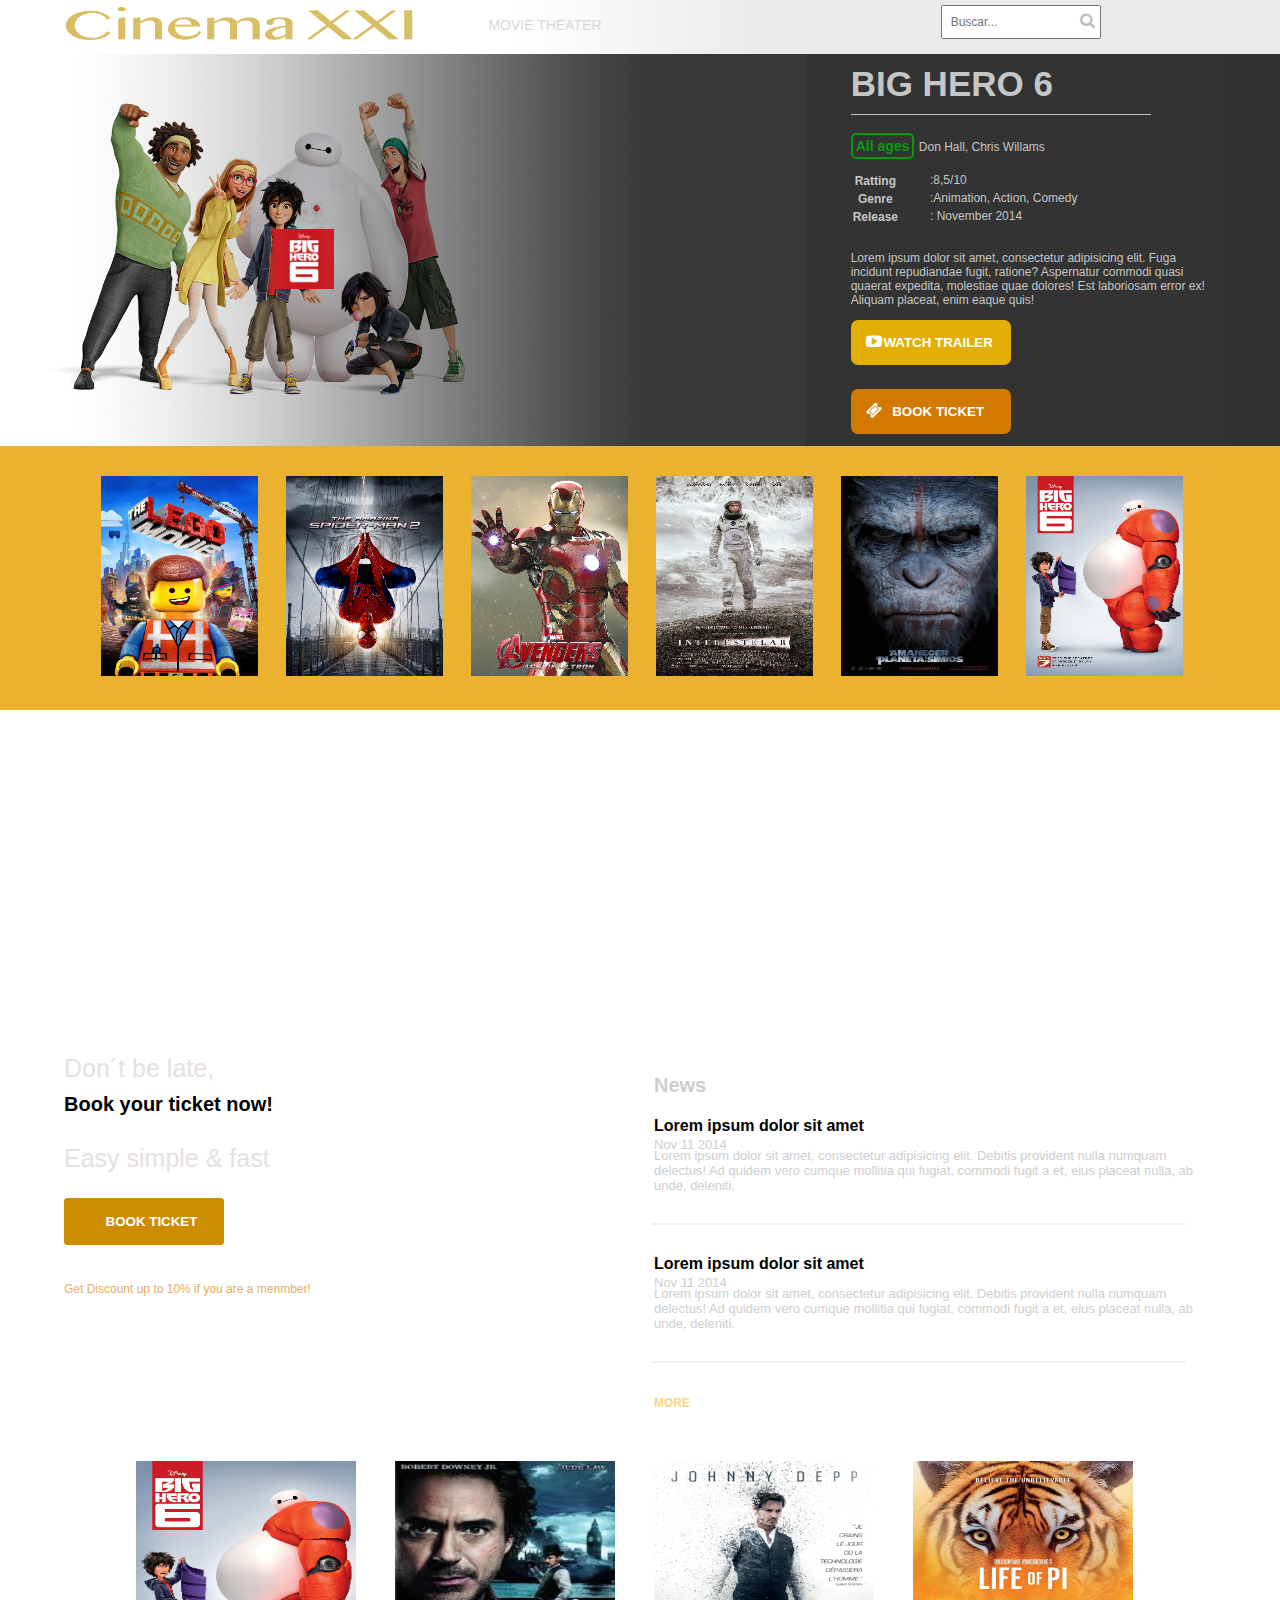
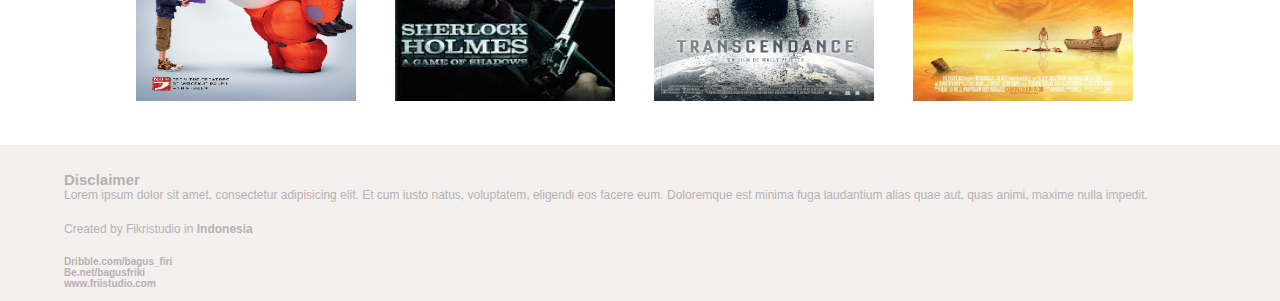
<file: index.html>
<!DOCTYPE html>
<html lang="en">
<head>
  <meta charset="UTF-8">
  <title>Cinema</title>
  <!-- Ingresa tu código aqui -->
  <link rel="stylesheet" href="css/grid-system.css">
  <link rel="stylesheet" href="css/utilities.css">
  <link rel="stylesheet" href="font-awesome/css/font-awesome.css">
  <link rel="stylesheet" href="font-awesome/css/font-awesome.min.css">
  <link rel="stylesheet" href="css/style.css">
</head>
<body>
  
  <!--------------------------------------------------------------------------------------------------------------------HEADER-->
<header>
    <div class="container-fluid">
       <div class="row">
          <div class="col-8">
             <img src="img/logo.png" alt="logo">
             <span>MOVIE THEATER</span>
          </div>
          <div class="col-4 img-info">
             <div class="search-box"> <!---Para que el icono este dentro del box de busqueda-->
             <input type="text" name="search_box" placeholder="Buscar...">
             <i class="fa fa-search"></i><!--Tambien se puede utilizar <span>, fa(etiqueta que prepara) fa-search(etiqueta con icono)-->
            </div>
          </div>
       </div>
    </div>
</header> 
    <!-----------------------------------------------------------------------------------------------------------------------HERO--> 
<section class="hero">
    <div class="container-fluid">
        <div class="row banner">
            <div class="col-8">
                <img  class="logo" src="img/icono.jpg" width="100" alt="">  
            </div>
            <div class="col-4 info">
                <h1>BIG HERO 6</h1>
                <span>All ages</span> <p>Don Hall, Chris Willams</p> <br>
                <table>
                    <tr><!--table row, fila---<th> para encabezados----->
                       <th>Ratting</th>
                       <td>:8,5/10</td>
                    </tr>
                    <tr>
                        <th>Genre</th>
                        <td>:Animation, Action, Comedy</td>
                    </tr>
                    <tr>
                        <th>Release</th>
                        <td>: November 2014</td>
                    </tr>
                </table>
                <p>Lorem ipsum dolor sit amet, consectetur adipisicing elit. Fuga incidunt repudiandae fugit, ratione? Aspernatur commodi quasi quaerat expedita, molestiae quae dolores! Est laboriosam error ex! Aliquam placeat, enim eaque quis!</p>
                 
                 <input type="button" value="WATCH TRAILER"><i class="fa fa-youtube-play"></i> <br>
                  <button>BOOK TICKET</button><i class="fa fa-ticket"></i>
            
            </div>
        </div>
    </div>
</section>
           
    <!---------------------------------------------------------------------------------------------------------------------ESTRENOS-->
<section class="estrenos">
    <div class="container-fluid">
        <div class="row estreno">
            <div class="col-2"><img src="img/imagen1.jpg" alt=""></div>
            <div class="col-2"><img src="img/imagen2.jpg" alt=""></div>
            <div class="col-2"><img src="img/imagen3.jpg" alt=""></div>
            <div class="col-2"><img src="img/imagen4.jpg" alt=""></div>
            <div class="col-2"><img src="img/imagen5.jpg" alt=""></div>
            <div class="col-2"><img src="img/imagen6.jpg" alt=""></div> <!-- div.col-2*6>img[src=img/imagen$.jpg]-->
        </div>          
    </div>
</section>
     <!----------------------------------------------------------------------------------------------------------------------TRAILER-->
<section class="trailer">
    <iframe width="100%" height="315" src="https://www.youtube.com/embed/HSzx-zryEgM?rel=0&amp;controls=0" frameborder="0" allowfullscreen></iframe>
    
</section>          
    <!---------------------------------------------------------------------------------------------------------------------CONTENIDO-->
<section class="contenido">
    <div class="container-fluid">
       <div class="row">
          <div class="col-6">
             <small>Don´t be late,</small>
              <h1> Book your ticket now! </h1> <br>
             <small>Easy simple & fast </small><br>
             <button>BOOK TICKET</button><i class="fa fa-ticket"></i>
             <h2>Get Discount up to <strong>10%</strong> if you are a menmber!</h2>
              
          </div>
          <div class="col-6">
              <h3>News</h3>
              <ul>
                  <li>
                     <h4>Lorem ipsum dolor sit amet</h4>
                        <span class="fecha">Nov 11 2014</span>
                            <p>Lorem ipsum dolor sit amet, consectetur adipisicing elit. Debitis provident nulla numquam delectus! Ad quidem vero cumque mollitia qui fugiat, commodi fugit a et, eius placeat nulla, ab unde, deleniti.</p>
                     
                  </li>
                  
                  <hr>
                  
                  <li>
                     <h4>Lorem ipsum dolor sit amet</h4>
                        <span class="fecha">Nov 11 2014</span>
                            <p>Lorem ipsum dolor sit amet, consectetur adipisicing elit. Debitis provident nulla numquam delectus! Ad quidem vero cumque mollitia qui fugiat, commodi fugit a et, eius placeat nulla, ab unde, deleniti.</p>
                         
                  </li>
                   <hr>
              </ul>
              <a  class="more" href="#">MORE</a>
          </div>          
       </div>
    </div>    
</section>
    
<!-----------------------------------------------------------------------------------------------------------------------CARTELERA-->
<section class="cartelera"> <!--section.cartelera>div.container>div.row>(div.col-3*4>img[src=img/imagen$.jpg])-->
     <div class="container-fluid">
         <div class="row">
             <div class="col-3">
                 <img src="img/imagen6.jpg" alt="">
             </div>
             <div class="col-3">
                 <img src="img/imagen7.jpg" alt="">
             </div>
             <div class="col-3">
                 <img src="img/imagen8.jpg" alt="">
             </div>
             <div class="col-3">
                 <img src="img/imagen9.jpg" alt="">
             </div>
         </div>
     </div>
</section>       
<!----------------------------------------------------------------------------------------------------------------------DISCLAIMER--> <footer>
    <div class="container-fluid">
        <h4>Disclaimer</h4>
        <p class="foot">Lorem ipsum dolor sit amet, consectetur adipisicing elit. Et cum iusto natus, voluptatem, eligendi eos facere eum. Doloremque est minima fuga laudantium alias quae aut, quas animi, maxime nulla impedit.</p>
        
        <p class="copy">Created by Fikristudio in <strong>Indonesia</strong></p>
        
        <p class="pie">
         <strong>Dribble.com/bagus_firi <br>
          Be.net/bagusfriki <br>
          www.friistudio.com </strong>  
        </p>
    </div>
</footer>       
</body>
</html>
</file>
<file: css/grid-system.css>
/* GLOBAL */
* {
  box-sizing: border-box;
  margin: 0;
  padding: 0;
}

/* Grid system */

.container-fluid {
	width:90%;
	margin: 0px auto;
}

.container {
	width: 960px;
	padding-left: 14px; 
	padding-right: 14px;
	margin: 0px auto;
}

.row {
	margin-left: -14px;
	margin-right: -14px;
}

.row:before, .row:after{
  content: " ";
  display: table;
}
.row:after {
  clear: both;
}

[class*="col-"] {
	min-height: 7px;
	padding: 0 14px;
	float: left;
}

.col-1 {
	/* (1 / 12) x 100 */
	width: 8.333333%;
} 

.col-2 {
	/* (2 / 12) x 100 */
	width: 16.666667%;
} 

.col-3 {
	/* (3 / 12) x 100 */
	width: 25%;
} 

.col-4 {
	/* (4 / 12) x 100 */
	width: 33.333333%;
}

.col-5 {
	/* (5 / 12) x 100 */
	width: 41.666667%;
}

.col-6 {
	/* (6 / 12) x 100 */
	width: 50%;
} 

.col-7 {
	/* (7 / 12) x 100 */
	width: 58.333333%;
}

.col-8 {
	/* (8 / 12) x 100 */
	width: 66.666667%;
}

.col-9 {
	/* (9 / 12) x 100 */
	width: 75%;
}

.col-10 {
	/* (10 / 12) x 100 */
	width: 83.333333%;
}

.col-11 {
	/* (11 / 12) x 100 */
	width: 91.666667%;
}

.col-12 {
	/* (12 / 12) x 100 */
	width: 100%;
}
</file>
<file: css/utilities.css>
/* Util class */

.text-center {
	text-align: center;
}

.text-right {
	text-align: right;
}

.pr-l {
	position: relative;
    left: -12px;
}
.mgt-7 {
	margin-top: 7%;
}
.mgt-4 {
	margin-top: 4%;
}

.text-gray{
	color:rgba(128, 128, 128, 0.36);
}
.large{
    font-size: xx-large;
  }
 .mgb-3{
 	margin-bottom: 3%;
 }
 .brd-b{
 	border-bottom: 2px solid rgba(211, 211, 211, 0.33);
 	margin-bottom: 5%;
 	padding-bottom: 5%;
 }
 .pd-2{
 	padding: 2%;
 }
 .pd-4{
 	padding:4%;
 }
 .pdt-4 {
     padding-top: 4%;
 }
 .pdb-4 {
     padding-bottom: 4%;
 }
 .pdt-5{
 	padding-top: 5%;
 }
 .font{
 	font-size: 3em;
 }
 .dsct{
 	color:#C79355;
 	font-size: 1.2em;
 }
</file>
<file: css/style.css>
* {
    /*outline: 1px solid blue;*/
}
body {
    font-family: sans-serif; 
}
/*-----------------------------------------------------------------------------------------------------HEADER*/

header{
    background: linear-gradient(to right,#fff,#fff,#fff ,#eaeaea,#eaeaea,#eaeaea)
}
header img {
    height: 50px;
    width: 350px;
}
header span {
    position: relative;
    left:70px;
    bottom:20px;
    color:#ded6d6;
    font-size:14px;
}
header .search-box input {
    padding:8px; /*Para que el texto se centre, no utilizar height porque se deforma*/
    font-size:12px;
    margin:5px 90px; 
    width:160px;
}
header .search-box .fa-search {
    margin-left: -115px;
    color:#bfbfbf;
}

/*-----------------------------------------------------------------------------------------------------END-HEADER*/

/*---------------------------------------------------------------------------------------------------------HERO--*/ 
.hero {
    color:#c6c6c6;
    background: linear-gradient(to right, #fff,#fff, #fff,#313131, #313131,#313131 );
}
.hero .logo{
    width: 60px;
    position: relative;
    top: 175px;
    left: 210px;
}
.hero h1 {
    padding:10px;
    font-size: 35px;
    border-bottom: 1px solid #c6c6c6;
    width:300px;
    padding-left:0; 
}
.hero span{
    border: solid #0c980c 2px;
    padding: 3px;
    font-size: 14px;
    color: #0c980c;
    font-weight: bold;
    border-radius: 5px;
}
.hero p{
    font-size: 12px;
    display: inline-block;
    margin-top: 25px;
}
.hero .banner {
    background:#333 url(../img/banner.jpg) no-repeat;
    background-size: contain;
}
.hero table{
    margin-top: 15px;
    font-size: 12px;
}
.hero table th {
    padding-top: 2px;
}
.hero table td{
    padding-left: 30px;
}
.info input, button {
    padding: 15px 15px 15px 30px;
    border-radius: 7px;
    border: none;
    color: #fff;
    font-weight: bold;
    width: 160px;
    display: inline-block;
    margin-top: 12px;
    margin-bottom: 12px;
}
.info input {
    background: #e2af07;
}
.info button {
    background: #d17901;
}
.info .fa-youtube-play, .fa-ticket {
    display: inline-block;
    margin-left: -145px;
    color: #fff;
}

/*------------------------------------------------------------------------------------------------------ESTRENOS*/
.estrenos {
    background: #ebb230;
}
.estrenos .estreno  {
    padding: 0 35px;
}
.estrenos img {
    width: 100%;
    margin: 30px 2px;
    padding: 0;
    height: 200px;
}
/*----------------------------------------------------------------------------------------------------CONTENIDO*/
.contenido{
    margin-top: 25px;
}
.contenido small{
    color: #e6e0e0;
    font-size: 25px;
}
.contenido button {
    background: #cc8d00;
    border: 1px solid #cc8d00;
    border-radius: 3px;
    color: #FFF;
    margin-top: 50px;
    position: relative;
    bottom: 25px;
}
.contenido h1{
    font-size: 20px;
    padding: 10px 0px 10px 0;
}
.contenido h2{
    color: #e8ac64;
    font-size: 12px;
    font-weight: lighter;
}
.contenido p{
    margin-top: 30px;
    color: #983737;
}
.contenido h3{
    color: #cecece;
    font-size: 20px; 
    padding: 20px 0px;
    font-weight: bold;
}
.contenido ul{
    list-style: none;
}

.contenido span {
    color: #cecece; 
    font-size: 13px;
}
.contenido ul p {
    color: #cecece;
    margin-top: -5px;
    font-size: 13px;
}
.contenido hr{
    border: solid #F4F0F0 1px; 
    margin: 30px;
    margin-left: -2px;
}
.contenido .more{
    text-decoration: none;
    color: #fcd681;
    font-size: 12px;
    font-weight: bold;
}
/*----------------------------------------------------------------------------------------------------CARTELERA*/
.cartelera img {
    width: 100%;
}
.cartelera img {
    width: 220px;
    height: 240px;
}
.cartelera {
    margin: 50px 80px 40px 80px;
}
/*----------------------------------------------------------------------------------------------------FOOTER*/

footer{
	background-color:#F4F0F0;
	color:#b7b0b0;
	padding-bottom: 1%;
	padding-top: 2%;
	font-family: Arial, Helvetica, sans-serif;
    font-size: 12px;
}
footer h4{
    font-size: 15px;
}
footer .foot{
    margin-bottom: 20px;
}
footer .copy{
    margin-bottom: 20px;
}
footer .pie{
    font-size: 10px;
}
</file>
